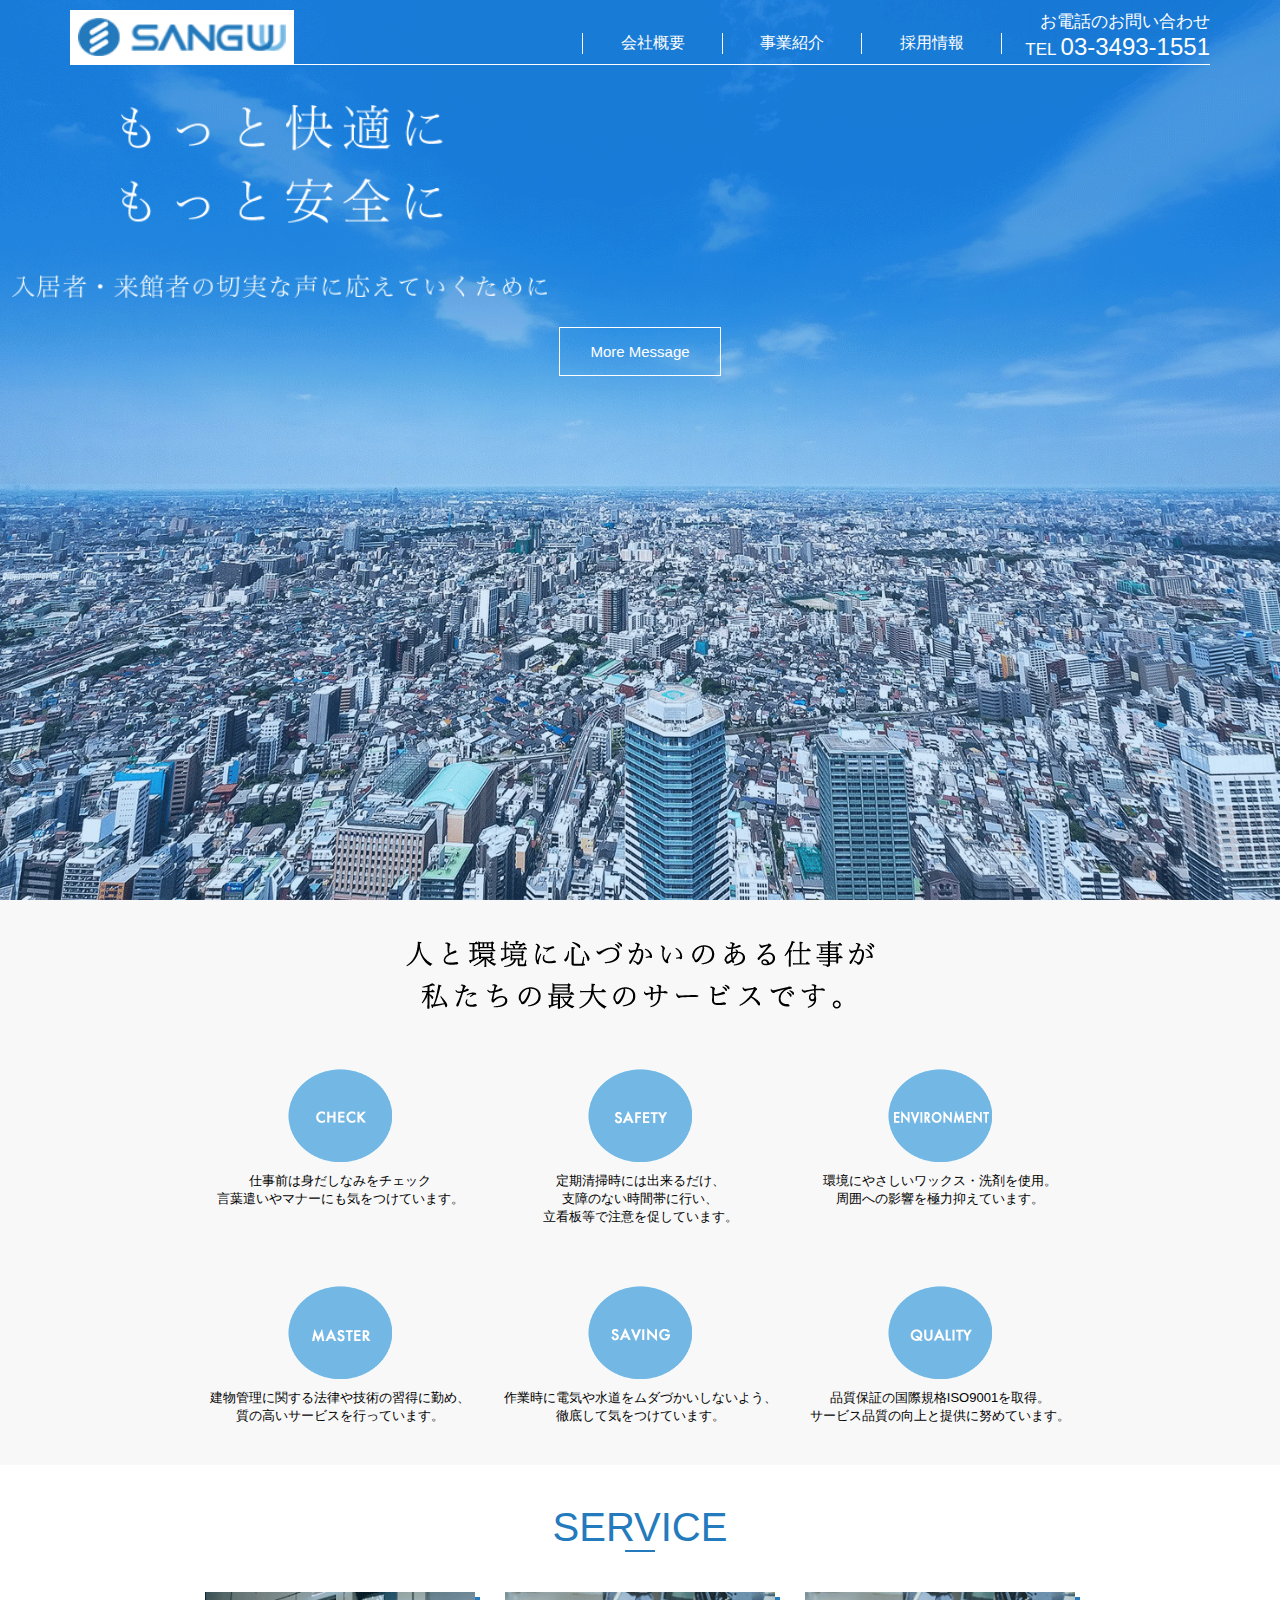
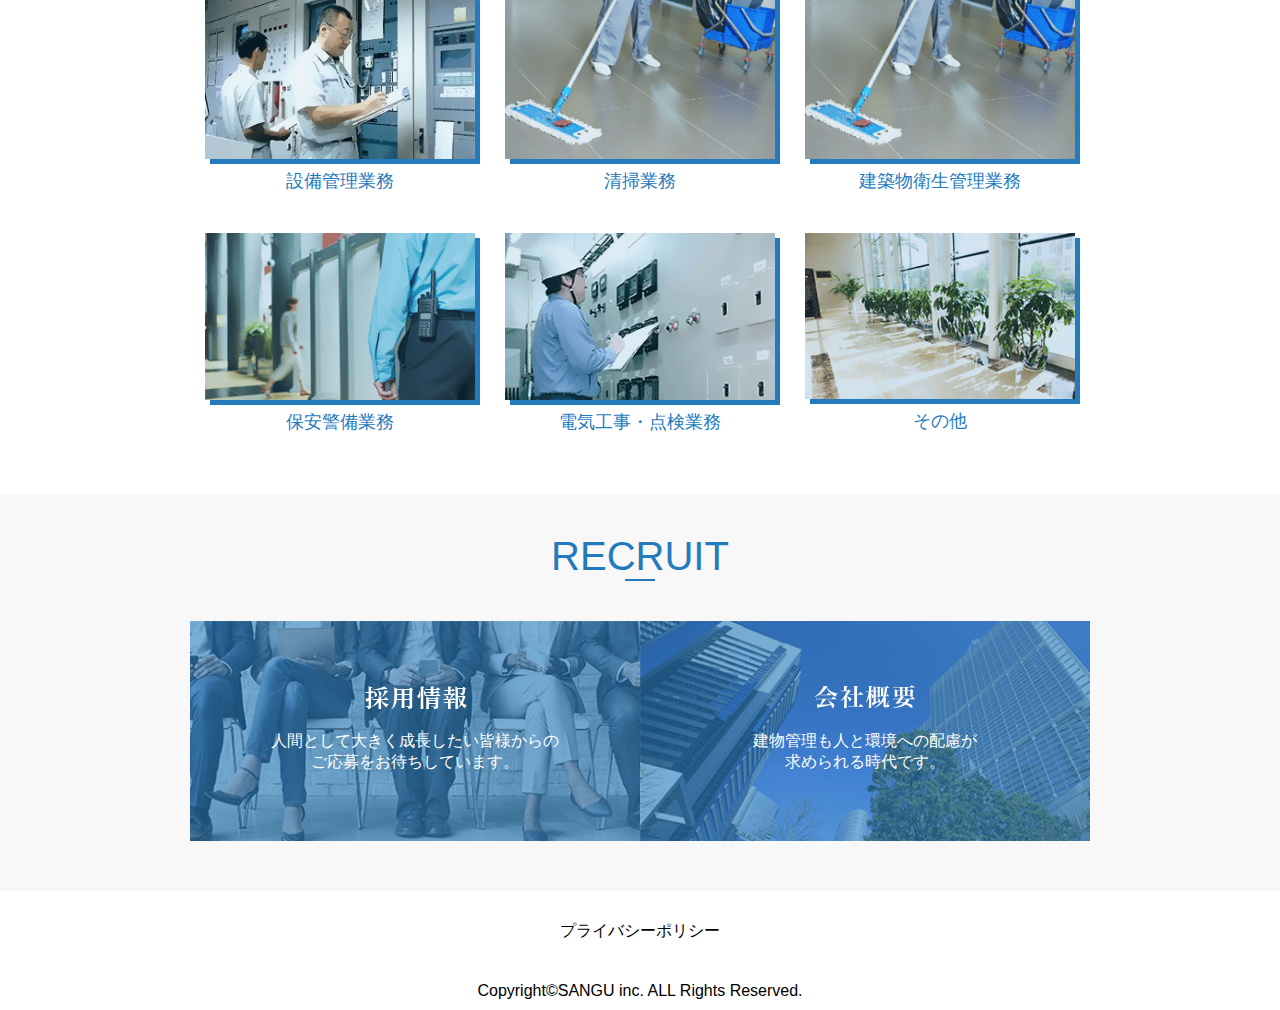
<file: index.html>
<!DOCTYPE html>
<html>
  <head>
    <meta charset="utf-8">
    <title>株式会社サングー SANGU マンション管理やビル管理、公共施設運営などをトータルサポート</title>
    <meta name="keywords" content="ビル管理会社,マンション管理,運営,施設マネジメント,公共施設管理,総合不動産管理会社,清掃業務,保安警備業務,株式会社サングー,SANGU">
    <meta name="description" content="株式会社サングーのオフィシャルサイトです。マンション管理運営、ビル・施設マネジメント、公共施設管理運営などをトータルサポートいたします。">
    <link rel="stylesheet" href="css/style.css">
    <script type="text/javascript" src="js/jquery.js"></script>
    <script type="text/javascript" src="js/index.js"></script>
  </head>
  <body>
    <div id="main">
      <!-- ヘッダー -->
      <header id="header_style" class="clearfix">
        <a href="index.html"><img src="img/base/logo.png" alt="株式会社サングー"></a>
        <div id="contact" class="clearfix">
          <p>お電話のお問い合わせ</p>
          <p>TEL <span style="font-size:24px;">03-3493-1551</span></p>
        </div>
        <div id="nav" class="clearfix">
          <ul>
            <li id="border1"><a id="menu_company" class="menu_list" href="company.php">会社概要</a></li>
            <li id="border2"><a id="menu_service" class="menu_list" href="service.php">事業紹介</a></li>
            <li id="border3"><a id="menu_recruit" class="menu_list" href="recruit.php">採用情報</a></li>
          </ul>
        </div>
      </header>
      <!-- ヘッダーここまで -->
      <img id="message" src="img/index/main_text.png">
      <div id="message2">
        <p><a href="#service_introduction">More Message</a></p>
      </div>
    </div><!-- main -->
    <div id="service_introduction" class="clearfix">
      <div class="contents_area">
        <img id="service_contents" src="img/index/our_text.png">
        <div class="service_list clearfix" >
          <div class="service_detail">
            <img src="img/index/our1.png" alt="check">
            <p>仕事前は身だしなみをチェック</p>
            <p>言葉遣いやマナーにも気をつけています。</p>
          </div>
          <div class="service_detail">
            <img src="img/index/our2.png" alt="safety">
            <p>定期清掃時には出来るだけ、</p>
            <p>支障のない時間帯に行い、</p>
            <p>立看板等で注意を促しています。</p>
          </div>
          <div class="service_detail">
            <img src="img/index/our3.png" alt="environment">
            <p>環境にやさしいワックス・洗剤を使用。</p>
            <p>周囲への影響を極力抑えています。</p>
          </div>
        </div><!-- service_detail -->

        <div class="service_list pd30 clearfix">
          <div class="service_detail">
            <img src="img/index/our4.png" alt="master">
            <p>建物管理に関する法律や技術の習得に勤め、</p>
            <p>質の高いサービスを行っています。</p>
          </div>
          <div class="service_detail">
            <img src="img/index/our5.png" alt="saving">
            <p>作業時に電気や水道をムダづかいしないよう、</p>
            <p>徹底して気をつけています。</p>
          </div>
          <div class="service_detail">
            <img src="img/index/our6.png" alt="quality">
            <p>品質保証の国際規格ISO9001を取得。</p>
            <p>サービス品質の向上と提供に努めています。</p>
          </div>
        </div><!-- service_detail -->
      </div><!-- contents_area -->
    </div><!-- service_introduction -->
    <div id="service" class="clearfix">
      <div class="contents_area">
        <p class="title">SERVICE</p>
        <img class="title_under" src="img/base/index_bg.png">
        <div class="service_list clearfix">
          <div class="sv_detail">
            <img src="img/index/service1.png" alt="check">
            <p class="sub">設備管理業務</p>
          </div>

          <div class="sv_detail">
            <img src="img/index/service2.png" alt="check">
            <p class="sub">清掃業務</p>
          </div>

          <div class="sv_detail">
            <img src="img/index/service2.png" alt="check">
            <p class="sub">建築物衛生管理業務</p>
          </div>
        </div><!-- service_list -->

        <div class="service_list clearfix pd30">
          <div class="sv_detail">
            <img src="img/index/service4.png" alt="check">
            <p class="sub">保安警備業務</p>
          </div>

          <div class="sv_detail">
            <img src="img/index/service5.png" alt="check">
            <p class="sub">電気工事・点検業務</p>
          </div>

          <div class="sv_detail">
            <img src="img/index/service6.png" alt="check">
            <p class="sub">その他</p>
          </div>
        </div><!-- service_list -->
      </div><!-- contents_area -->
    </div><!-- service -->
    <div id="recruit" class="clearfix">
      <div class="contents_area">
        <p class="title">RECRUIT</p>
        <img class="title_under" src="img/base/index_bg.png">
        <div class="recruit_list clearfix">
          <a href="recruit.php">
            <div id="recruit_button">
              <img src="img/index/recruit_text.png">
              <p>人間として大きく成長したい皆様からの</p>
              <p>ご応募をお待ちしています。</p>
            </div>
          </a>
          <a href="company.php">
            <div id="company_button">
              <img src="img/index/company_text.png">
              <p>建物管理も人と環境への配慮が</p>
              <p>求められる時代です。</p>
            </div>
          </a>
        </div><!-- recruit_detail -->
      </div><!-- contents_area -->
    </div><!-- recruit -->
    <footer>
      <a href="privacy_policy.php"><p>プライバシーポリシー</p></a>
      <p>Copyright©SANGU inc. ALL Rights Reserved.</p>
    </footer>
  </body>
</html>
</file>
<file: css/style.css>
@import "base.css";

#main {
  width: 100%;
  height: 100vh;
  background-image: url("../img/index/bg.png");
  background-position: center center;
  background-repeat: no-repeat;
  background-attachment: fixed;
  background-size: cover;
}

#message2 p {
  font-size: 15px;
  padding-top: 15px;
  text-align: center;
  margin: 0 auto;
  color: #fff;
}

#message2 p a {
	padding: 15px 30px 15px;
	border: 1px solid #fff;
  color: #fff;
}

#service {
  padding-bottom: 20px;
}

#service_introduction {
  background-color: #f8f8f8;
}

#service_contents {
  padding: 40px 0 40px 0;
  margin: 0 auto;
}

.service_list {
	width: 900px;
  margin: 0 10px;
	padding-bottom: 30px;
}

.service_detail {
	width: 300px;
	padding: 10px;
	float: left;
}

.service_detail img {
	padding: 10px 0;
	margin: 0 auto;
}

.pd30 {
	padding-bottom: 30px;
}

#service_introduction p {
	font-size: 13px;
	text-align: center;
}

.sub {
	font-size: 18px;
	padding: 10px;
	color: #237abd;
	text-align: center;
}

.sv_detail {
	width: 300px;
	float: left;
}

.sv_detail img {
	width: 270px;
	margin: 0 auto;
	box-shadow: 5px 5px #237abd;
}


#recruit {
	background-color: #f8f8f8;
  padding-bottom: 20px;
}

.recruit_list {
	width: 900px;
  margin: 0 10px;
	padding-bottom: 30px;
}

.recruit_detail {
	width: 420px;
	height: 150px;
	float: left;
}

.recruit_detail img {
	padding: 10px;
	margin: 0 auto;
}

#recruit_button {
	width: 450px;
	height: 220px;
	background-image: url("../img/index/recruit.png");
	background-size: cover;
	float: left;
}

#recruit_button img {
	margin: 60px auto 20px;
}

#recruit_button p {
	font-size: 16px;
	color: #fff;
	text-align: center;
}

#company_button {
	width: 450px;
	height: 220px;
	background-image: url("../img/index/company.png");
	background-size: cover;
	float: left;
}

#company_button img {
	margin: 60px auto 20px;
}

#company_button p {
	font-size: 16px;
	color: #fff;
	text-align: center;
}

/* 以下RWD */
@media(max-width:980px) {

	#message {
		width: 500px;
		margin-top: 60px;
		margin-bottom: 20px;
	}

  #message2 p {
    margin: 0 auto;
    color: #000;
  }

  #message2 p a {
  	border: 1px solid #000;
    color: #000;
    background-color: #fff;
  }

  .service_list {
  	width: 85%;
    margin: 0 auto;
  	padding-bottom: 30px;
  }

  .service_detail {
  	width: 230px;
  }

  #service_introduction p {
  	font-size: 10px;
  }

  .sv_detail {
  	width: 232px;
  }

  .sv_detail img {
  	width: 200px;
  	margin: 0 auto;
  	box-shadow: 5px 5px #237abd;
  }

  .recruit_list {
    width: 705px;
    margin: 0 auto;
  }

  #recruit_button {
    width: 350px;
  }

  #company_button {
    width: 350px;
  }

}
</file>
